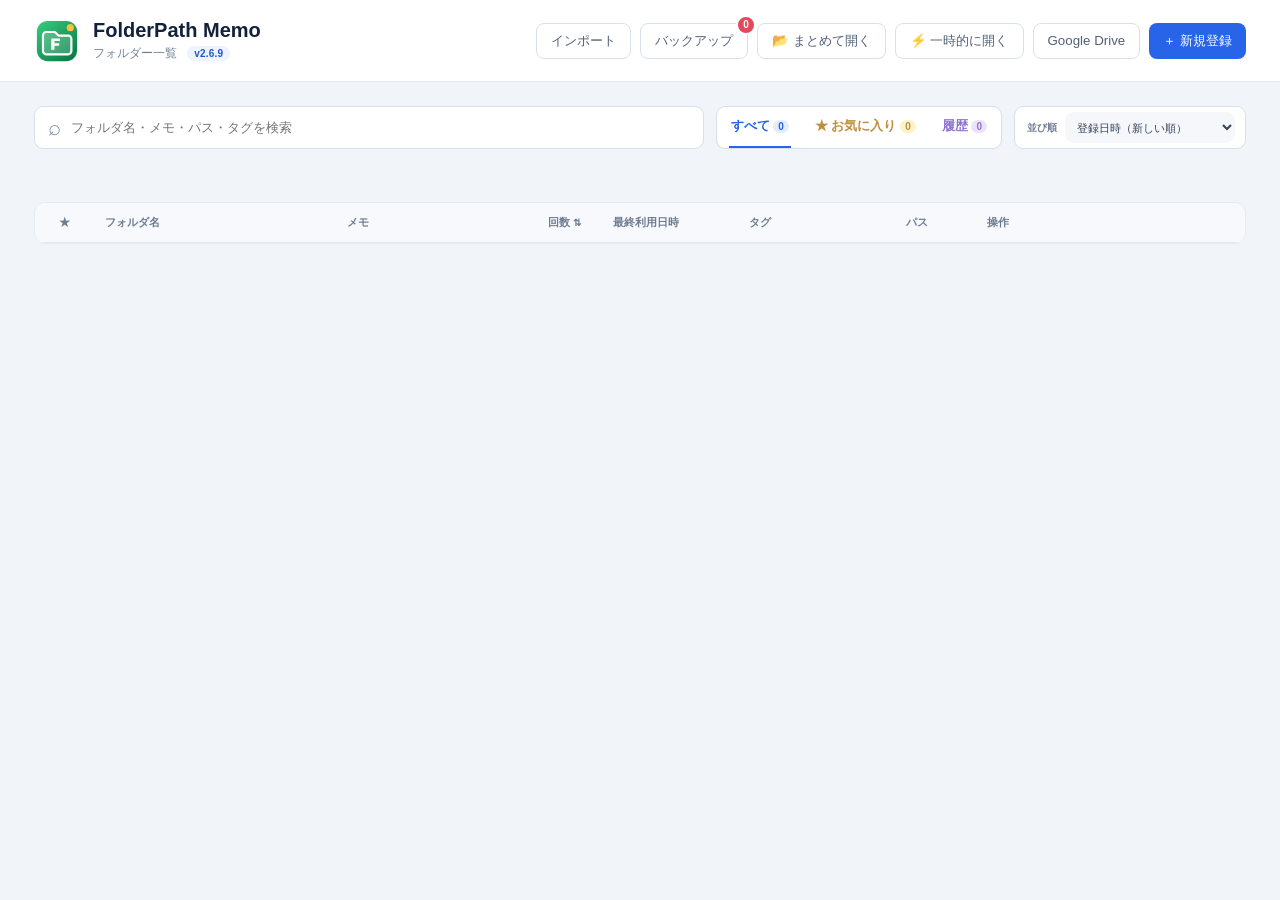
<file: web/index.html>
<!doctype html>
<html lang="ja">
  <head>
    <meta charset="UTF-8" />
    <meta name="viewport" content="width=device-width, initial-scale=1.0" />
    <title>FolderPath Memo</title>
    <link rel="icon" href="icons/icon.svg" type="image/svg+xml" />
    <link rel="stylesheet" href="app.css" />
  </head>
  <body data-view="all">
    <header>
      <div class="brand"><img src="icons/icon.svg" alt="" /><div><h1>FolderPath Memo</h1><p>フォルダー一覧 <span id="appVersion" class="version-badge"></span></p></div></div>
      <div class="header-actions"><button id="importButton" class="ghost-button" type="button">インポート</button><div class="backup-control"><button id="exportButton" class="ghost-button" type="button">バックアップ</button><span id="backupChangeCount" class="change-badge" title="前回バックアップからの変更件数">0</span></div><button id="batchButton" class="ghost-button" type="button" title="登録したフォルダーをエクスプローラーのタブでまとめて開く">📂 まとめて開く</button><button id="tempButton" class="ghost-button" type="button" title="パスを貼り付けて、登録せずにその場で開く">⚡ 一時的に開く</button><button id="driveButton" class="ghost-button" type="button" title="Google Driveと同期">Google Drive</button><button id="addButton" class="primary-button" type="button">＋ 新規登録</button><input id="importInput" type="file" accept="application/json,.json" hidden /></div>
    </header>
    <main>
      <section class="controls">
        <label class="search"><span>⌕</span><input id="searchInput" type="search" placeholder="フォルダ名・メモ・パス・タグを検索" autofocus /></label>
        <div class="view-tabs" role="tablist"><button class="view-tab active" data-view="all" type="button">すべて <span id="allCount">0</span></button><button class="view-tab" data-view="favorite" type="button">★ お気に入り <span id="favoriteCount">0</span></button><button class="view-tab" data-view="history" type="button">履歴 <span id="historyCount">0</span></button></div>
        <label class="sort-control"><span>並び順</span><select id="sortSelect"><option value="registered-desc">登録日時（新しい順）</option><option value="path-asc">パス順</option><option value="name-asc">フォルダ名順</option><option value="count-desc">開いた回数順（多い順）</option><option value="count-asc">開いた回数順（少ない順）</option></select></label>
      </section>
      <div id="tagFilters" class="tag-filters" aria-label="タグフィルター"></div>
      <div class="table-wrap">
        <table>
          <thead><tr><th class="star-col">★</th><th class="name-col">フォルダ名</th><th class="memo-col">メモ</th><th class="count-col sortable" title="クリックで開いた回数順に並べ替え"><button id="countSortButton" type="button" class="sort-header">回数<span id="countSortMark" class="sort-mark">⇅</span></button></th><th class="opened-col">最終利用日時</th><th class="tags-col">タグ</th><th class="path-col">パス</th><th class="action-col">操作</th></tr></thead>
          <tbody id="tableBody"></tbody>
        </table>
        <div id="emptyState" class="empty" hidden>条件に合うフォルダーがありません。</div>
      </div>
    </main>
    <dialog id="pathDialog">
      <form id="pathForm" method="dialog">
        <div class="dialog-header"><div><p>FOLDER DETAILS</p><h2 id="dialogTitle">フォルダーを登録</h2></div><button id="closeDialog" class="close-button" type="button">×</button></div>
        <input id="itemId" type="hidden" />
        <label>フォルダーパス <em>必須</em><input id="pathInput" required maxlength="500" /></label>
        <label>フォルダ名 <small class="auto-label">自動入力</small><input id="nameInput" maxlength="80" placeholder="パスから自動入力されます" /></label>
        <p class="auto-name-hint">フォルダーパスを入力すると、最後のフォルダ名を自動で入れます。必要な場合だけ手入力で変更できます。</p>
        <label>メモ <small>用途などを自由に記入</small><textarea id="memoInput" maxlength="300" rows="3"></textarea></label>
        <label>タグ <small>登録済みタグから選択</small><div id="tagChoices" class="tag-choices" aria-label="登録済みタグ"></div><input id="tagsInput" maxlength="200" placeholder="新規タグを入力（カンマ区切り）" /></label>
        <section class="file-list-editor" aria-label="ファイルリスト">
          <div class="file-list-editor-header"><span>ファイルリスト</span><small>ファイル名とメモを登録</small></div>
          <div class="file-row-header"><span>No</span><span>ファイル名</span><span>ファイルメモ</span><span></span></div>
          <div id="fileRows" class="file-rows"></div>
          <button id="addFileButton" class="add-file-button" type="button">＋ ファイルを追加</button>
        </section>
        <label class="favorite-check"><input id="favoriteInput" type="checkbox" /> ★ お気に入りに追加</label>
        <div class="dialog-actions"><button id="cancelButton" class="ghost-button" type="button">キャンセル</button><button class="primary-button" type="submit">保存する</button></div>
      </form>
    </dialog>
    <dialog id="tagDialog" class="tag-dialog">
      <form id="tagForm" method="dialog">
        <div class="dialog-header"><div><p>TAG SETTINGS</p><h2>タグを編集</h2></div><button id="closeTagDialog" class="close-button" type="button">×</button></div>
        <p class="tag-dialog-hint">漢字のタグには、並び替えに使うよみがなや頭文字を登録できます。タグ名を変更すると、登録済みフォルダーにも反映されます。</p>
        <div class="tag-row-header"><span>タグ名</span><span>よみがな・頭文字</span><span>登録件数</span></div>
        <div id="tagRows" class="tag-rows"></div>
        <div class="dialog-actions"><button id="cancelTagButton" class="ghost-button" type="button">キャンセル</button><button class="primary-button" type="submit">保存する</button></div>
      </form>
    </dialog>
    <dialog id="batchDialog" class="batch-dialog">
      <div class="batch-content">
        <div class="dialog-header"><div><p>OPEN TOGETHER</p><h2>フォルダーをまとめて開く</h2></div><button id="closeBatchDialog" class="close-button" type="button" aria-label="閉じる">×</button></div>
        <p class="tag-dialog-hint">登録したフォルダーを、上から順にエクスプローラーのタブで開きます。登録内容は自動で保存されます。</p>
        <div class="batch-add-row"><input id="batchPathInput" list="batchPathOptions" maxlength="500" autocomplete="off" placeholder="フォルダーパスを入力、または登録済みフォルダーから選択" aria-label="追加するフォルダーパス" /><button id="batchAddButton" class="ghost-button" type="button">追加</button></div>
        <datalist id="batchPathOptions"></datalist>
        <ol id="batchRows" class="batch-rows"></ol>
        <p id="batchEmpty" class="batch-empty" hidden>まだフォルダーがありません。上の欄から追加してください。</p>
        <label class="batch-keep"><input id="batchKeepTabs" type="checkbox" checked /> 既存のエクスプローラーにタブを追加（既存タブは残す）</label>
        <div class="dialog-actions"><button id="batchCloseButton" class="ghost-button" type="button">閉じる</button><button id="batchOpenButton" class="primary-button" type="button">登録フォルダーをタブで開く</button></div>
      </div>
    </dialog>
    <dialog id="tempDialog" class="batch-dialog temp-dialog">
      <div class="batch-content">
        <div class="dialog-header"><div><p>OPEN TEMPORARILY</p><h2>フォルダーを一時的に開く</h2></div><button id="closeTempDialog" class="close-button" type="button" aria-label="閉じる">×</button></div>
        <p class="tag-dialog-hint">パスを貼り付けると、登録せずにその場で開きます（1行に1つ）。パスではない行（「例」などのメモ）は無視します。前後の引用符・括弧などの余計な文字や、末尾のファイル名は自動で取り除きます。</p>
        <textarea id="tempPathInput" class="temp-input" rows="5" spellcheck="false" placeholder="例：&quot;\\server\share\フォルダー\資料.xlsx&quot;" aria-label="開くフォルダーパス"></textarea>
        <p id="tempPreviewLabel" class="temp-preview-label"></p>
        <ol id="tempPreview" class="batch-rows temp-preview"></ol>
        <label class="batch-keep"><input id="tempKeepTabs" type="checkbox" checked /> 既存のエクスプローラーにタブを追加（複数のときは、オフで新しいウィンドウに開く）</label>
        <div class="dialog-actions"><button id="tempClearButton" class="ghost-button" type="button">クリア</button><button id="tempCloseButton" class="ghost-button" type="button">閉じる</button><button id="tempOpenButton" class="primary-button" type="button" title="Ctrl+Enterでも開けます">開く</button></div>
      </div>
    </dialog>
    <dialog id="driveDialog" class="drive-dialog">
      <div class="drive-content">
        <div class="dialog-header"><div><p class="eyebrow">GOOGLE DRIVE</p><h2>Google Driveと同期</h2></div><button id="closeDriveDialog" class="close-button" type="button" aria-label="閉じる">×</button></div>
        <p class="drive-status-row">状態: <span id="driveStatus" class="drive-status"></span></p>
        <section class="drive-section">
          <h3>同期</h3>
          <p class="drive-hint">指定したGoogle Driveフォルダーの「<span id="driveFileName"></span>」1ファイルに、最新版を上書き保存します。<a id="driveFolderLink" target="_blank" rel="noopener">保存先フォルダーを開く</a></p>
          <p id="driveRemoteInfo" class="drive-remote-info"></p>
          <div class="drive-actions"><button id="driveSaveButton" class="primary-button" type="button">Driveに保存（上書き）</button><button id="driveLoadButton" class="ghost-button" type="button">Driveから読み込む</button></div>
          <label class="drive-auto"><input id="driveAutoSync" type="checkbox" /> 自動で同期する（変更するとDriveへ保存し、画面を開いたときにDriveの新しい版を読み込みます）</label>
        </section>
        <details class="drive-section drive-settings">
          <summary>接続設定（初回のみ）</summary>
          <ol class="drive-hint"><li>Google Cloud ConsoleでGoogle Drive APIを有効にし、OAuthクライアントID（種類: ウェブ アプリケーション）を作成</li><li>「承認済みのJavaScript生成元」に下のURLを登録</li><li>発行されたクライアントIDを貼り付けて保存し、「Googleに接続」を押す</li><li>保存先を変える場合は、フォルダーのURLまたはIDを入力して保存（空欄で既定のフォルダーに戻ります）</li></ol>
          <label class="drive-label">承認済みのJavaScript生成元</label>
          <div class="drive-redirect-row"><code id="driveOrigin"></code><button id="copyDriveOrigin" class="ghost-button" type="button">コピー</button></div>
          <label class="drive-label" for="driveFolderInput">保存先フォルダー（URLまたはID）</label>
          <div class="drive-client-row"><input id="driveFolderInput" autocomplete="off" spellcheck="false" placeholder="保存先フォルダーのURLまたはID" aria-label="保存先フォルダー" /><button id="saveDriveFolder" class="ghost-button" type="button">保存</button></div>
          <label class="drive-label" for="driveClientIdInput">OAuthクライアントID</label>
          <div class="drive-client-row"><input id="driveClientIdInput" autocomplete="off" spellcheck="false" placeholder="xxxxxxxx.apps.googleusercontent.com" /><button id="saveDriveClientId" class="ghost-button" type="button">保存</button></div>
          <div class="drive-actions"><button id="connectDrive" class="ghost-button" type="button">Googleに接続</button><button id="disconnectDrive" class="ghost-button" type="button">接続を解除</button></div>
        </details>
      </div>
    </dialog>
    <div id="toast" class="toast" role="status"></div>
    <script src="https://accounts.google.com/gsi/client" async></script>
    <script src="store.js"></script>
    <script src="extension.js"></script>
    <script src="drive.js"></script>
    <script src="drive-ui.js"></script>
    <script src="app.js"></script>
  </body>
</html>
</file>
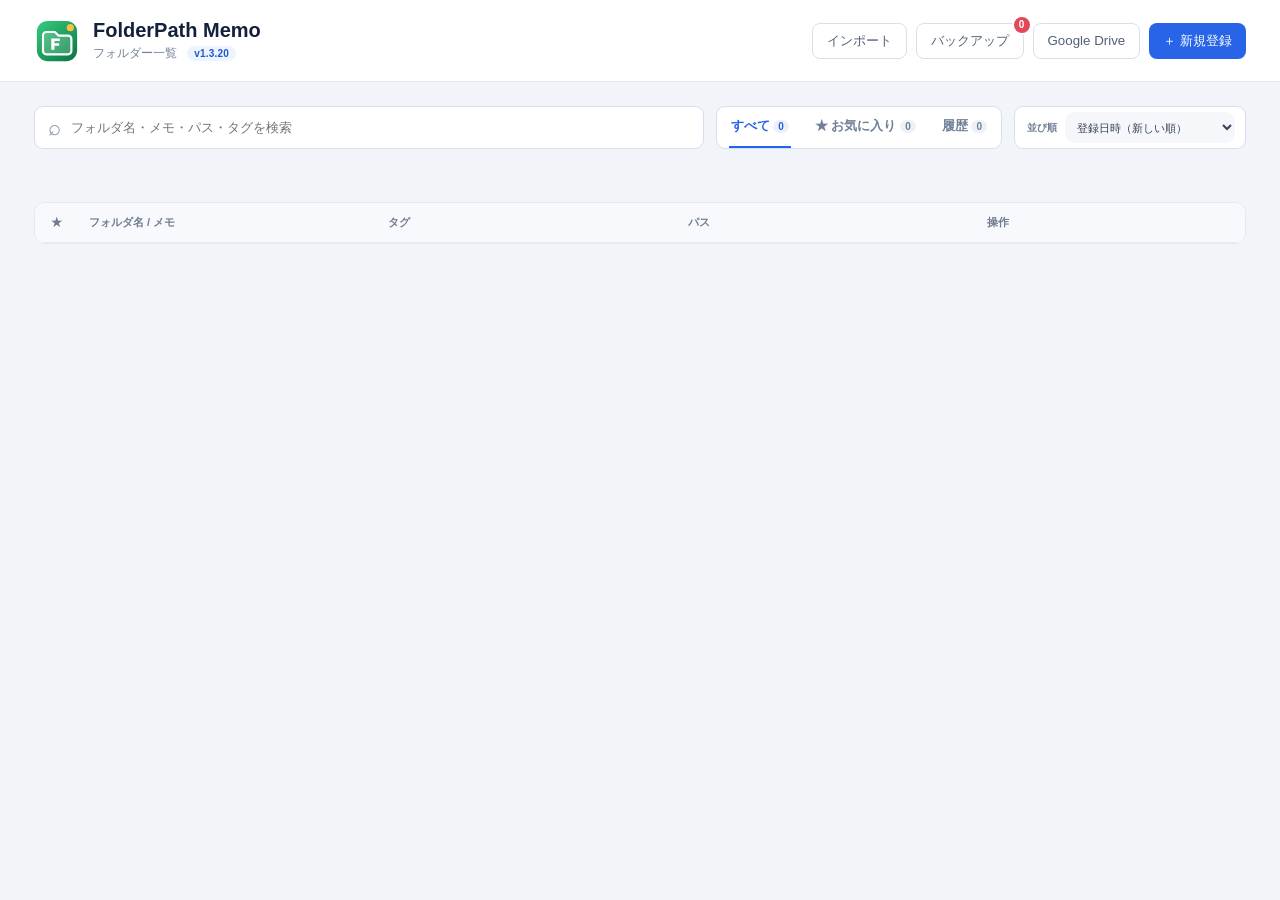
<file: library.html>
<!doctype html>
<html lang="ja">
  <head>
    <meta charset="UTF-8" />
    <meta name="viewport" content="width=device-width, initial-scale=1.0" />
    <title>FolderPath Memo — 一覧</title>
    <link rel="stylesheet" href="library.css" />
  </head>
  <body>
    <header>
      <div class="brand"><img src="icons/icon.svg" alt="" /><div><h1>FolderPath Memo</h1><p>フォルダー一覧 <span id="appVersion" class="version-badge">v1.3.20</span></p></div></div>
      <div class="header-actions"><button id="importButton" class="ghost-button" type="button">インポート</button><div class="backup-control"><button id="exportButton" class="ghost-button" type="button">バックアップ</button><span id="backupChangeCount" class="change-badge" title="前回バックアップからの変更件数">0</span></div><button id="driveButton" class="ghost-button" type="button" title="Google Driveと同期">Google Drive</button><button id="addButton" class="primary-button" type="button">＋ 新規登録</button><input id="importInput" type="file" accept="application/json,.json" hidden /></div>
    </header>
    <main>
      <section class="controls">
        <label class="search"><span>⌕</span><input id="searchInput" type="search" placeholder="フォルダ名・メモ・パス・タグを検索" autofocus /></label>
        <div class="view-tabs" role="tablist"><button class="view-tab active" data-view="all" type="button">すべて <span id="allCount">0</span></button><button class="view-tab" data-view="favorite" type="button">★ お気に入り <span id="favoriteCount">0</span></button><button class="view-tab" data-view="history" type="button">履歴 <span id="historyCount">0</span></button></div>
        <label class="sort-control"><span>並び順</span><select id="sortSelect"><option value="registered-desc">登録日時（新しい順）</option><option value="path-asc">パス順</option><option value="name-asc">フォルダ名順</option></select></label>
      </section>
      <div id="tagFilters" class="tag-filters" aria-label="タグフィルター"></div>
      <div class="table-wrap">
        <table>
          <thead><tr><th class="star-col">★</th><th>フォルダ名 / メモ</th><th>タグ</th><th>パス</th><th class="action-col">操作</th></tr></thead>
          <tbody id="tableBody"></tbody>
        </table>
        <div id="emptyState" class="empty" hidden>条件に合うフォルダーがありません。</div>
      </div>
    </main>
    <dialog id="pathDialog">
      <form id="pathForm" method="dialog">
        <div class="dialog-header"><div><p>FOLDER DETAILS</p><h2 id="dialogTitle">フォルダーを登録</h2></div><button id="closeDialog" class="close-button" type="button">×</button></div>
        <input id="itemId" type="hidden" />
        <label>フォルダーパス <em>必須</em><input id="pathInput" required maxlength="500" /></label>
        <label>フォルダ名 <small class="auto-label">自動入力</small><input id="nameInput" maxlength="80" placeholder="パスから自動入力されます" /></label>
        <p class="auto-name-hint">フォルダーパスを入力すると、最後のフォルダ名を自動で入れます。必要な場合だけ手入力で変更できます。</p>
        <label>メモ <small>用途などを自由に記入</small><textarea id="memoInput" maxlength="300" rows="3"></textarea></label>
        <label>タグ <small>登録済みタグから選択</small><div id="tagChoices" class="tag-choices" aria-label="登録済みタグ"></div><input id="tagsInput" maxlength="200" placeholder="新規タグを入力（カンマ区切り）" /></label>
        <section class="file-list-editor" aria-label="ファイルリスト">
          <div class="file-list-editor-header"><span>ファイルリスト</span><small>ファイル名とメモを登録</small></div>
          <div class="file-row-header"><span>No</span><span>ファイル名</span><span>ファイルメモ</span><span></span></div>
          <div id="fileRows" class="file-rows"></div>
          <button id="addFileButton" class="add-file-button" type="button">＋ ファイルを追加</button>
        </section>
        <label class="favorite-check"><input id="favoriteInput" type="checkbox" /> ★ お気に入りに追加</label>
        <div class="dialog-actions"><button id="cancelButton" class="ghost-button" type="button">キャンセル</button><button class="primary-button" type="submit">保存する</button></div>
      </form>
    </dialog>
    <dialog id="tagDialog" class="tag-dialog">
      <form id="tagForm" method="dialog">
        <div class="dialog-header"><div><p>TAG SETTINGS</p><h2>タグを編集</h2></div><button id="closeTagDialog" class="close-button" type="button">×</button></div>
        <p class="tag-dialog-hint">漢字のタグには、並び替えに使うよみがなや頭文字を登録できます。タグ名を変更すると、登録済みフォルダーにも反映されます。</p>
        <div class="tag-row-header"><span>タグ名</span><span>よみがな・頭文字</span><span>登録件数</span></div>
        <div id="tagRows" class="tag-rows"></div>
        <div class="dialog-actions"><button id="cancelTagButton" class="ghost-button" type="button">キャンセル</button><button class="primary-button" type="submit">保存する</button></div>
      </form>
    </dialog>
    <dialog id="driveDialog" class="drive-dialog">
      <div class="drive-content">
        <div class="dialog-header"><div><p class="eyebrow">GOOGLE DRIVE</p><h2>Google Driveと同期</h2></div><button id="closeDriveDialog" class="close-button" type="button" aria-label="閉じる">×</button></div>
        <p class="drive-status-row">状態: <span id="driveStatus" class="drive-status"></span></p>
        <section class="drive-section">
          <h3>同期</h3>
          <p class="drive-hint">指定したGoogle Driveフォルダーの「<span id="driveFileName"></span>」1ファイルに、最新版を上書き保存します。<a id="driveFolderLink" target="_blank" rel="noopener">保存先フォルダーを開く</a></p>
          <p id="driveRemoteInfo" class="drive-remote-info"></p>
          <div class="drive-actions"><button id="driveSaveButton" class="primary-button" type="button">Driveに保存（上書き）</button><button id="driveLoadButton" class="ghost-button" type="button">Driveから読み込む</button></div>
          <label class="drive-auto"><input id="driveAutoSync" type="checkbox" /> 自動で同期する（変更するとDriveへ保存し、画面を開いたときにDriveの新しい版を読み込みます）</label>
        </section>
        <details class="drive-section drive-settings">
          <summary>接続設定（初回のみ）</summary>
          <ol class="drive-hint"><li>Google Cloud ConsoleでGoogle Drive APIを有効にし、OAuthクライアントID（種類: ウェブ アプリケーション）を作成</li><li>「承認済みのリダイレクトURI」に下のURIを登録</li><li>発行されたクライアントIDを貼り付けて保存し、「Googleに接続」を押す</li><li>保存先を変える場合は、フォルダーのURLまたはIDを入力して保存（空欄で既定のフォルダーに戻ります）</li></ol>
          <label class="drive-label">リダイレクトURI</label>
          <div class="drive-redirect-row"><code id="driveRedirectUrl"></code><button id="copyDriveRedirectUrl" class="ghost-button" type="button">コピー</button></div>
          <label class="drive-label" for="driveFolderInput">保存先フォルダー（URLまたはID）</label>
          <div class="drive-client-row"><input id="driveFolderInput" autocomplete="off" spellcheck="false" placeholder="保存先フォルダーのURLまたはID" aria-label="保存先フォルダー" /><button id="saveDriveFolder" class="ghost-button" type="button">保存</button></div>
          <label class="drive-label" for="driveClientIdInput">OAuthクライアントID</label>
          <div class="drive-client-row"><input id="driveClientIdInput" autocomplete="off" spellcheck="false" placeholder="xxxxxxxx.apps.googleusercontent.com" /><button id="saveDriveClientId" class="ghost-button" type="button">保存</button></div>
          <div class="drive-actions"><button id="connectDrive" class="ghost-button" type="button">Googleに接続</button><button id="disconnectDrive" class="ghost-button" type="button">接続を解除</button></div>
        </details>
      </div>
    </dialog>
    <div id="toast" class="toast" role="status"></div>
    <script src="drive-ui.js"></script>
    <script src="library.js"></script>
  </body>
</html>
</file>
<file: web/app.css>
:root{--ink:#14213d;--muted:#718096;--line:#e5eaf2;--blue:#2764e7;--soft:#f6f8fc;font-family:Inter,"Segoe UI","Yu Gothic UI",sans-serif;color:#14213d}*{box-sizing:border-box}body{margin:0;background:#f1f4f9}body[data-drive-state="disconnected"]{background:#ffe8cc}header{height:82px;padding:0 34px;display:flex;align-items:center;justify-content:space-between;background:#fff;border-bottom:1px solid var(--line)}.brand{display:flex;align-items:center;gap:13px}.brand img{width:46px;height:46px}.brand h1{margin:0;font-size:20px}.brand p{margin:3px 0 0;color:var(--muted);font-size:12px}.summary{display:flex;align-items:baseline;gap:6px;color:var(--muted);font-size:12px}.summary strong{color:var(--blue);font-size:22px}main{padding:24px 34px}.controls{display:flex;gap:12px;margin-bottom:16px}.search{height:43px;max-width:720px;flex:1;display:flex;align-items:center;padding:0 13px;background:#fff;border:1px solid #d8deea;border-radius:9px}.search span{font-size:22px;color:#8090a8}.search input{width:100%;border:0;outline:0;padding:0 10px;font:inherit;font-size:13px}select{min-width:150px;padding:0 12px;border:1px solid #d8deea;border-radius:9px;background:#fff;color:var(--ink)}.table-wrap{background:#fff;border:1px solid var(--line);border-radius:11px;overflow:hidden}table{width:100%;border-collapse:collapse;table-layout:fixed}th{height:39px;padding:0 12px;background:#f7f9fc;color:#6e7b90;font-size:11px;text-align:left;border-bottom:1px solid var(--line)}td{height:53px;padding:7px 12px;border-bottom:1px solid #edf0f5;font-size:12px;vertical-align:middle}tbody tr{cursor:pointer}tbody tr:hover{background:#f6f9ff}.star-col{width:58px;text-align:center}.action-col{width:150px}.star{color:#f6b73c;font-size:17px;text-align:center}.folder-name{font-weight:700;overflow:hidden;text-overflow:ellipsis;white-space:nowrap}.memo{margin-top:3px;color:#2764e7;font-weight:600;overflow:hidden;text-overflow:ellipsis;white-space:nowrap}.tags{width:13%}.tag{display:inline-block;margin:2px 3px 2px 0;padding:3px 6px;border-radius:5px;background:#eef3fc;color:#54709e;font-size:9px}.path{color:#6f7d91;font:11px Consolas,monospace;overflow:hidden;text-overflow:ellipsis;white-space:nowrap}.actions{white-space:nowrap}.actions button{height:29px;margin-right:5px;padding:0 10px;border:1px solid #d8e0ed;border-radius:7px;background:#fff;color:#526178;cursor:pointer}.actions button.open{background:#edf4ff;color:#1756cb}.empty{padding:70px;text-align:center;color:var(--muted)}.toast{position:fixed;left:50%;bottom:24px;transform:translateX(-50%);padding:10px 16px;border-radius:8px;background:#17233a;color:#fff;font-size:12px;opacity:0;transition:.2s}.toast.show{opacity:1}@media(max-width:850px){.tags,.tags-col{display:none}}@media(max-width:1100px){.opened-at,.opened-col{display:none}}@media(max-width:900px){.memo-cell,.memo-col{display:none}}
.header-actions{display:flex;align-items:center;gap:9px}.primary-button,.ghost-button{height:36px;padding:0 14px;border-radius:8px;font:700 12px inherit;cursor:pointer}.primary-button{border:0;background:var(--blue);color:#fff}.ghost-button{border:1px solid #d8e0ed;background:#fff;color:#526178}.view-tabs{height:43px;display:flex;align-items:end;gap:22px;padding:0 12px;background:#fff;border:1px solid #d8deea;border-radius:9px}.view-tab{height:42px;padding:0 2px;border:0;border-bottom:2px solid transparent;background:none;color:#718096;font-weight:700;cursor:pointer}.view-tab.active{color:var(--blue);border-color:var(--blue)}.view-tab span{padding:1px 5px;border-radius:9px;background:#edf1f7;font-size:10px}.tag-filters{display:flex;gap:7px;min-height:31px;margin:-6px 0 12px;overflow:auto}.tag-chip{padding:5px 10px;border:1px solid #dce3ed;border-radius:99px;background:#fff;color:#617087;font-size:10px;cursor:pointer}.tag-chip.active{border-color:#8cacf2;background:#eef4ff;color:#1f58ce}.action-col{width:270px}.star{cursor:pointer}.actions button.delete{color:#d8394c}.table-wrap tr:focus-visible{outline:2px solid var(--blue);outline-offset:-2px}dialog{width:520px;border:0;border-radius:14px;padding:0;box-shadow:0 24px 65px #10182845}dialog::backdrop{background:#10182880}dialog form{padding:25px}.dialog-header{display:flex;justify-content:space-between;margin-bottom:18px}.dialog-header p{margin:0;color:var(--blue);font-size:9px;font-weight:800;letter-spacing:1.2px}.dialog-header h2{margin:3px 0;font-size:20px}.close-button{border:0;background:none;color:#7e899a;font-size:22px;cursor:pointer}form>label{display:block;margin-top:14px;color:#354158;font-size:12px;font-weight:700}form label small{float:right;color:#8994a5;font-weight:400}form label em{color:#d8394c;font-size:9px;font-style:normal}form label input:not([type=checkbox]),form textarea{display:block;width:100%;margin-top:7px;padding:10px 12px;border:1px solid #dce1e9;border-radius:8px;font:inherit;outline:none}form textarea{resize:vertical}.favorite-check{padding:10px;background:#faf6e8;border-radius:8px}.dialog-actions{display:flex;justify-content:flex-end;gap:9px;margin-top:22px}@media(max-width:1050px){.action-col{width:205px}.actions button{padding:0 7px}.actions button.edit{display:none}}
.backup-control{position:relative;display:inline-flex}.change-badge{position:absolute;top:-8px;right:-8px;min-width:20px;height:20px;padding:0 5px;display:grid;place-items:center;border:2px solid #fff;border-radius:11px;background:#e3485b;color:#fff;font-size:10px;font-weight:800}.change-badge.clean{background:#7f8b9e}

.auto-label{float:none;display:inline-block;margin-left:7px;padding:2px 7px;border-radius:999px;background:#eaf2ff!important;color:#1f58ce!important;font-weight:800!important}.auto-name-hint{margin:7px 0 0;padding:8px 10px;border:1px solid #cfe0ff;border-radius:8px;background:#f5f8ff;color:#2359c8;font-size:11px;font-weight:700;line-height:1.45}

.version-badge{display:inline-flex;align-items:center;margin-left:7px;padding:2px 7px;border-radius:999px;background:#eef4ff;color:#1f58ce;font-size:10px;font-weight:800;letter-spacing:.2px}
.sort-control{height:43px;display:flex;align-items:center;gap:8px;padding:0 10px 0 12px;border:1px solid #d8deea;border-radius:9px;background:#fff;color:#718096;font-size:10px;font-weight:700;white-space:nowrap}.sort-control select{height:31px;min-width:170px;padding:0 8px;border:0;background:#f5f7fb;color:#354158;font-size:11px;cursor:pointer}.tag{border:0;font-family:inherit;cursor:pointer}.tag:hover,.tag.active{background:#dce9ff;color:#1f58ce}
.file-list-editor{margin-top:14px;padding:12px;border:1px solid #dce6f5;border-radius:10px;background:#f8fbff}.file-list-editor-header{display:flex;justify-content:space-between;align-items:center;margin-bottom:8px;color:#354158;font-size:12px;font-weight:800}.file-list-editor-header small{color:#8994a5;font-weight:400}.file-row-header{display:grid;grid-template-columns:64px 1fr 1.25fr auto;gap:7px;margin-bottom:5px;color:#718096;font-size:10px;font-weight:800}.file-rows{display:grid;gap:8px}.file-row{display:grid;grid-template-columns:64px 1fr 1.25fr auto;gap:7px}.file-row input,.file-row select{height:36px;padding:0 10px;border:1px solid #dce1e9;border-radius:8px;outline:none}.file-row input:focus,.file-row select:focus{border-color:#6e98ef;box-shadow:0 0 0 3px #2764e712}.remove-file-button,.add-file-button{border:1px solid #d8e0ed;border-radius:8px;background:#fff;color:#526178;font-weight:700;cursor:pointer}.file-row.dragging{opacity:.55}.file-order-select{height:36px;padding:0 8px;border:1px solid #dce1e9;border-radius:8px;background:#fff;outline:none}.remove-file-button{width:36px}.add-file-button{height:34px;margin-top:9px;padding:0 12px}.file-list-row{display:none}.show-files + .file-list-row{display:table-row}.file-list-row td{height:auto;padding:10px 54px 12px;background:#f8fbff}.folder-file-list{display:grid;gap:7px}.file-list-item{display:grid;grid-template-columns:38px minmax(180px,1fr) 1.5fr;gap:12px;width:100%;border:1px solid #e1e7f0;border-radius:8px;background:#fff;padding:9px 11px;text-align:left;cursor:pointer}.file-list-item:hover{border-color:#9db8f1;background:#f4f8ff}.file-list-no{display:grid;place-items:center;border-radius:999px;background:#eef4ff;color:#1f58ce;font-size:11px;font-weight:800}.file-list-name{color:#14213d;font-size:12px;font-weight:800;overflow:hidden;text-overflow:ellipsis;white-space:nowrap}.file-list-memo{color:#65758d;font-size:11px;overflow:hidden;text-overflow:ellipsis;white-space:nowrap}.file-list-empty{margin:0;color:#718096;font-size:11px}
.tag-edit-button{height:29px;padding:0 11px;border:1px solid #8795aa;border-radius:7px;background:#f7f9fc;color:#354158;font-size:10px;font-weight:800;white-space:nowrap;cursor:pointer;box-shadow:0 1px 2px #14213d12}.tag-edit-button:hover{border-color:#526178;background:#eef2f7;color:#14213d}.tag-dialog{width:560px}.tag-dialog-hint{margin:-7px 0 16px;padding:10px 12px;border-radius:8px;background:#f4f7fc;color:#607089;font-size:11px;line-height:1.6}.tag-row-header,.tag-edit-row{display:grid;grid-template-columns:1fr 1.2fr;gap:10px}.tag-row-header{padding:0 3px 6px;color:#718096;font-size:10px;font-weight:800}.tag-rows{display:grid;gap:8px;max-height:360px;overflow:auto}.tag-edit-row input{height:38px;padding:0 10px;border:1px solid #dce1e9;border-radius:8px;outline:none}.tag-edit-row input:focus{border-color:#6e98ef;box-shadow:0 0 0 3px #2764e712}
.tag-chip.has-reading,.tag.has-reading{border:1px solid #55a98e;background:#fff;color:#176b55}.tag-chip.has-reading:hover,.tag-chip.has-reading.active,.tag.has-reading:hover,.tag.has-reading.active{border-color:#318970;background:#fff;color:#0d5d48}.tag-row-header,.tag-edit-row{grid-template-columns:minmax(150px,1fr) minmax(190px,1.2fr) 64px}.tag-use-count{display:flex;align-items:center;justify-content:center;border-radius:8px;background:#f1f4f8;color:#526178;font-size:11px;font-weight:800}
.tag-choices{display:flex;flex-wrap:wrap;gap:6px;margin-top:7px;padding:9px;border:1px solid #dce1e9;border-radius:8px;background:#f8fafc}.tag-choices:empty{display:none}.tag-choice{padding:5px 9px;border:1px solid #d8e0ed;border-radius:7px;background:#fff;color:#526178;font-size:10px;cursor:pointer}.tag-choice.has-reading{border-color:#55a98e;color:#176b55}.tag-choice.selected{border-color:#2764e7;background:#eaf1ff;color:#1f58ce;font-weight:800}.tag-choice.selected::before{content:"✓ ";}.tag-choices+input{margin-top:7px!important}
.folder-title-line{display:flex;align-items:center;gap:8px;min-width:0}.folder-title-line .folder-name{flex:1;min-width:0}.file-count-badge{flex:none;padding:2px 7px;border:1px solid #d7e3f8;border-radius:999px;background:#f3f7ff;color:#3567bf;font-size:9px;font-weight:800;white-space:nowrap}
.file-list-name{display:flex;align-items:center;gap:7px}.file-type-icon{flex:none;min-width:20px;height:20px;padding:0 4px;display:inline-grid;place-items:center;border-radius:5px;background:#eef1f5;color:#59677d;font:800 8px/1 Arial,sans-serif}.file-type-icon.sheet{background:#e4f4eb;color:#197345}.file-type-icon.slides{background:#fff0e3;color:#b75118}.file-type-icon.pdf{background:#fee9eb;color:#c62838}.file-type-icon.document{background:#e7efff;color:#2462c7}.file-type-icon.image{background:#f1e9ff;color:#7445b8}.file-type-icon.archive{background:#f1ede5;color:#755d32}.file-type-icon.text{background:#edf0f4;color:#526178}
.tag-chip:not(.has-reading),.tag:not(.has-reading){border:1px solid #8d99aa;color:#445166}.tag-chip.active,.tag.active,.tag-chip.has-reading.active,.tag.has-reading.active{border-color:#2764e7;background:#eaf1ff;color:#1f58ce;font-weight:800}
#pathDialog{width:720px;max-width:calc(100vw - 32px)}#pathDialog form{overflow-x:hidden}.file-row-header,.file-row{grid-template-columns:52px minmax(0,1fr) minmax(0,1.15fr) 36px;align-items:center}.file-row input,.file-row select{width:100%;min-width:0}.file-order-select{width:100%;min-width:0}.remove-file-button{justify-self:end}
.file-count-badge{border-color:#e5bd78;background:#fff7e6;color:#8a5700}.file-list-row td{background:#fffaf0}.file-list-item{border-color:#ead9b8}.file-list-item:hover{border-color:#d5aa62;background:#fff8e8}.file-list-no{background:#ffedc7;color:#8a5700}
.file-list-editor{border-color:#ead9b8;background:#fffaf0}.add-file-button{border-color:#d9bc88;color:#79551c}
.drive-dialog{width:560px}.drive-content{padding:24px}.dialog-header .eyebrow{margin:0}.drive-status-row{margin:0 0 14px;color:#607089;font-size:12px}.drive-status{font-weight:700;color:#8a5700}.drive-status.connected{color:#1f8a4c}.drive-section{border:1px solid #e6eaf0;border-radius:10px;padding:14px;margin-top:12px}.drive-section h3{margin:0 0 6px;font-size:13px}.drive-settings summary{cursor:pointer;font-size:13px;font-weight:700}.drive-hint{color:#607089;font-size:11px;line-height:1.7;margin:6px 0 10px}ol.drive-hint{padding-left:18px}.drive-actions{display:flex;gap:8px;flex-wrap:wrap}.drive-restore-row,.drive-redirect-row,.drive-client-row{display:flex;gap:8px;align-items:center;margin-top:10px}.drive-restore-row select{flex:1;min-width:0}.drive-redirect-row code{flex:1;min-width:0;overflow-wrap:anywhere;background:#eef2f7;border-radius:4px;padding:6px 8px;font-size:11px}.drive-client-row input{flex:1;min-width:0;margin-top:0!important}.drive-content button:disabled{opacity:.55;cursor:wait}
.drive-label{display:block;margin-top:12px;color:#607089;font-size:11px;font-weight:700}.drive-label+div{margin-top:5px}.drive-client-row input{height:36px;padding:0 10px;border:1px solid #dce1e9;border-radius:8px;outline:none;font:inherit;font-size:12px}.drive-restore-row select{height:36px;padding:0 8px;border:1px solid #dce1e9;border-radius:8px;background:#fff}
.drive-client-row+.drive-actions{margin-top:12px}
.drive-remote-info{margin:0 0 10px;color:#354158;font-size:12px;font-weight:700}.drive-remote-info:empty{display:none}.drive-auto{display:flex;align-items:flex-start;gap:7px;margin-top:12px;color:#59677d;font-size:11px;line-height:1.6;cursor:pointer}.drive-auto input{width:auto;height:auto;margin:3px 0 0!important;padding:0;flex:none}
#driveButton{display:inline-flex;align-items:center;gap:6px;white-space:nowrap}.drive-dot{width:8px;height:8px;border-radius:50%;background:#a0aabb;flex:none}#driveButton[data-sync-state="synced"] .drive-dot{background:#1f9d55}#driveButton[data-sync-state="syncing"] .drive-dot{background:#2764e7;animation:drive-pulse 1s ease-in-out infinite}#driveButton[data-sync-state="pending"] .drive-dot,#driveButton[data-sync-state="conflict"] .drive-dot{background:#e59a1a}#driveButton[data-sync-state="disconnected"] .drive-dot,#driveButton[data-sync-state="error"] .drive-dot{background:#d8394c}#driveButton[data-sync-state="disconnected"]{border-color:#e8590c;background:#fd7e14;color:#fff;font-weight:700;animation:drive-attention 2.4s ease-in-out infinite}#driveButton[data-sync-state="disconnected"]:hover{background:#e8590c}#driveButton[data-sync-state="disconnected"] .drive-dot{background:#fff}#driveButton[data-sync-state="error"]{border-color:#f0b4bc;background:#fff5f6;color:#b4233a}@keyframes drive-attention{50%{box-shadow:0 0 0 4px rgba(253,126,20,.28)}}@media (prefers-reduced-motion:reduce){#driveButton[data-sync-state="disconnected"]{animation:none}}#driveButton[data-sync-state="conflict"]{border-color:#f1d19a;background:#fffaf0;color:#8a5700}@keyframes drive-pulse{50%{opacity:.3}}
.batch-dialog{width:640px}.batch-content{padding:25px}.batch-add-row{display:flex;gap:8px;margin-bottom:12px}.batch-add-row input{flex:1;height:36px;padding:0 11px;border:1px solid #d8deea;border-radius:8px;font:12px Consolas,"Yu Gothic UI",monospace}.batch-rows{margin:0;padding:0;list-style:none;max-height:320px;overflow:auto;border:1px solid var(--line);border-radius:9px;counter-reset:batch}.batch-rows:empty{display:none}.batch-row{display:flex;align-items:center;gap:6px;padding:6px 8px;border-bottom:1px solid #edf0f5;counter-increment:batch}.batch-row:last-child{border-bottom:0}.batch-row::before{content:counter(batch);width:20px;color:var(--muted);font-size:11px;text-align:right}.batch-path-input{flex:1;min-width:0;height:30px;padding:0 9px;border:1px solid transparent;border-radius:6px;background:transparent;font:12px Consolas,"Yu Gothic UI",monospace;color:var(--ink)}.batch-path-input:hover,.batch-path-input:focus{border-color:#d8deea;background:#fff;outline:0}.batch-row button{width:30px;height:28px;border:1px solid #d8e0ed;border-radius:6px;background:#fff;color:#526178;cursor:pointer}.batch-row button:disabled{opacity:.35;cursor:default}.batch-row button.batch-remove{color:#c53030}.batch-empty{margin:0;padding:28px;border:1px dashed #d8deea;border-radius:9px;color:var(--muted);font-size:12px;text-align:center}.batch-keep{display:flex;align-items:center;gap:7px;margin-top:14px;font-size:12px;color:#354158}.batch-dialog .dialog-actions .primary-button:disabled{opacity:.6;cursor:wait}
.batch-row button.batch-open{width:auto;padding:0 9px;margin-right:4px;border-color:#c9daf8;background:#edf4ff;color:#1756cb;font-size:11px;font-weight:700}.batch-row button.batch-open:hover{background:#dde9ff}
.info .folder-name{font-size:14px}.info .memo{margin-top:4px;font-size:13px}
.temp-input{width:100%;box-sizing:border-box;padding:9px 11px;border:1px solid #d8deea;border-radius:8px;font:12px Consolas,"Yu Gothic UI",monospace;resize:vertical}.temp-input:focus{outline:2px solid #c9daf8;border-color:#7aa5ef}.temp-preview-label{margin:12px 0 6px;color:var(--muted);font-size:11px;font-weight:700}.temp-preview-label:empty{display:none}.temp-row{padding:7px 10px;border-bottom:1px solid #edf0f5;counter-increment:batch;font:12px Consolas,"Yu Gothic UI",monospace;color:var(--ink);display:flex;flex-direction:column;gap:5px;position:relative;padding-left:32px}.temp-row:last-child{border-bottom:0}.temp-row::before{content:counter(batch) ".";position:absolute;left:10px;top:7px;color:var(--muted)}.temp-folder-row{display:flex;align-items:flex-start;gap:8px}.temp-folder{flex:1;min-width:0;word-break:break-all;line-height:1.5}.temp-folder-open{flex:none;height:26px;padding:0 10px;border:1px solid #c9daf8;border-radius:6px;background:#edf4ff;color:#1756cb;font-size:11px;font-weight:700;cursor:pointer}.temp-folder-open:hover{background:#dde9ff}.temp-folder-copy{flex:none;height:26px;padding:0 9px;border:1px solid #d8e0ed;border-radius:6px;background:#fff;color:#354158;font-size:11px;font-weight:700;cursor:pointer;white-space:nowrap}.temp-folder-copy:hover{background:#f1f4f8}.temp-folder-open:disabled{opacity:.5;cursor:wait}.temp-file{display:flex;align-items:center;gap:8px;padding:5px 8px;border:1px solid #f3d9a4;border-radius:6px;background:#fff8e8;font-family:"Yu Gothic UI",sans-serif}.temp-file-name{flex:1;min-width:0;word-break:break-all;color:#6b4a00;font-size:12px}.temp-file-copy{flex:none;height:26px;padding:0 9px;border:1px solid #e8c47a;border-radius:6px;background:#fff;color:#7a5200;font-size:11px;font-weight:700;cursor:pointer}.temp-file-copy:hover{background:#fff1d1}.temp-preview{max-height:260px}.temp-dialog .dialog-actions #tempClearButton{margin-right:auto}
.open-count-badge{display:inline-block;min-width:44px;flex:none;padding:3px 9px;border:1px solid #9fd6b8;border-radius:999px;background:#eefaf3;color:#17663d;font-size:13px;font-weight:800;line-height:1.3;text-align:center;white-space:nowrap}.unregistered-badge{flex:none;padding:2px 7px;border:1px dashed #b7c2d4;border-radius:999px;background:#f6f8fb;color:#5f6d84;font-size:9px;font-weight:800;white-space:nowrap}.unregistered-row td{background:#fbfcfe}.unregistered-row .folder-name{color:#45536a}.open-history-meta{color:#c0562b;font-weight:600;font-size:12px;letter-spacing:.02em}.actions button.register{color:#1f7a4a}
.name-col{width:20%}.memo-col{width:16%}.tags-col{width:13%}.count-col{width:72px;text-align:center}.opened-col{width:136px}.memo-cell .memo{margin-top:0}td.open-count{text-align:center}.opened-at{color:#4f5d74;font:12px Consolas,"Yu Gothic UI",monospace;white-space:nowrap}.opened-at.none{color:#c0c7d2}
.sort-header{display:inline-flex;align-items:center;gap:3px;padding:3px 6px;border:0;border-radius:6px;background:transparent;color:inherit;font:inherit;font-weight:700;cursor:pointer}.sort-header:hover{background:#e9eef6;color:#14213d}.sort-header.active{color:#17663d;background:#eefaf3}.sort-mark{font-size:10px}
.unregistered-mark{padding:7px 4px}.unregistered-mark .unregistered-badge{display:inline-block;padding:2px 5px;font-size:10px;line-height:1.3}
/* 表示中のタブが一目でわかるよう、お気に入りは薄い黄色、履歴は薄い紫で背景全体を色分けする（Drive未接続の警告色は優先） */
body[data-view="favorite"]{--view-tint:#fff7d1;--view-head:#fdeeb5;--view-row:#fffdf2;--view-accent:#a86b00;background:var(--view-tint)}
body[data-view="history"]{--view-tint:#f1ebfd;--view-head:#e5dafb;--view-row:#fcfaff;--view-accent:#6b46c1;background:var(--view-tint)}
body[data-view][data-drive-state="disconnected"]{background:#ffe8cc}
body:not([data-view="all"]) .table-wrap{border-color:var(--view-head)}
body:not([data-view="all"]) th{background:var(--view-head);color:var(--view-accent)}
body:not([data-view="all"]) tbody tr:not(.file-list-row) td{background:var(--view-row)}
body:not([data-view="all"]) .view-tabs{border-color:var(--view-head)}
/* タブの文字色は選択前から固定：すべて=青、お気に入り=琥珀、履歴=紫（選択中は下線と太さで示す） */
.view-tab[data-view="all"]{--tab-color:var(--blue);--tab-soft:#e3ecfd}.view-tab[data-view="favorite"]{--tab-color:#a86b00;--tab-soft:#fdeeb5}.view-tab[data-view="history"]{--tab-color:#6b46c1;--tab-soft:#e5dafb}
.view-tab{color:var(--tab-color);opacity:.75}.view-tab:hover{opacity:1}.view-tab span{background:var(--tab-soft);color:var(--tab-color)}
.view-tab.active{color:var(--tab-color);border-color:var(--tab-color);opacity:1}
.path-crumbs{color:var(--ink)}.path-sep{color:var(--muted)}.path-crumb,.path-crumb-static{color:var(--ink);font:inherit;border-radius:3px}.path-crumb{display:inline;padding:0 1px;border:0;background:none;cursor:copy}.path-crumb:hover,.path-crumb:focus-visible{text-decoration:underline;outline:none}.path-crumbs .in-range{background:#dde9ff;color:#1756cb}
</file>
<file: library.css>
:root{--ink:#14213d;--muted:#718096;--line:#e5eaf2;--blue:#2764e7;--soft:#f6f8fc;font-family:Inter,"Segoe UI","Yu Gothic UI",sans-serif;color:#14213d}*{box-sizing:border-box}body{margin:0;background:#f1f4f9}header{height:82px;padding:0 34px;display:flex;align-items:center;justify-content:space-between;background:#fff;border-bottom:1px solid var(--line)}.brand{display:flex;align-items:center;gap:13px}.brand img{width:46px;height:46px}.brand h1{margin:0;font-size:20px}.brand p{margin:3px 0 0;color:var(--muted);font-size:12px}.summary{display:flex;align-items:baseline;gap:6px;color:var(--muted);font-size:12px}.summary strong{color:var(--blue);font-size:22px}main{padding:24px 34px}.controls{display:flex;gap:12px;margin-bottom:16px}.search{height:43px;max-width:720px;flex:1;display:flex;align-items:center;padding:0 13px;background:#fff;border:1px solid #d8deea;border-radius:9px}.search span{font-size:22px;color:#8090a8}.search input{width:100%;border:0;outline:0;padding:0 10px;font:inherit;font-size:13px}select{min-width:150px;padding:0 12px;border:1px solid #d8deea;border-radius:9px;background:#fff;color:var(--ink)}.table-wrap{background:#fff;border:1px solid var(--line);border-radius:11px;overflow:hidden}table{width:100%;border-collapse:collapse;table-layout:fixed}th{height:39px;padding:0 12px;background:#f7f9fc;color:#6e7b90;font-size:11px;text-align:left;border-bottom:1px solid var(--line)}td{height:53px;padding:7px 12px;border-bottom:1px solid #edf0f5;font-size:12px;vertical-align:middle}tbody tr{cursor:pointer}tbody tr:hover{background:#f6f9ff}.star-col{width:42px;text-align:center}.action-col{width:150px}.star{color:#f6b73c;font-size:17px;text-align:center}.folder-name{font-weight:700;overflow:hidden;text-overflow:ellipsis;white-space:nowrap}.memo{margin-top:3px;color:#2764e7;font-weight:600;overflow:hidden;text-overflow:ellipsis;white-space:nowrap}.tags{width:16%}.tag{display:inline-block;margin:2px 3px 2px 0;padding:3px 6px;border-radius:5px;background:#eef3fc;color:#54709e;font-size:9px}.path{width:36%;color:#6f7d91;font:11px Consolas,monospace;overflow:hidden;text-overflow:ellipsis;white-space:nowrap}.actions{white-space:nowrap}.actions button{height:29px;margin-right:5px;padding:0 10px;border:1px solid #d8e0ed;border-radius:7px;background:#fff;color:#526178;cursor:pointer}.actions button.open{background:#edf4ff;color:#1756cb}.empty{padding:70px;text-align:center;color:var(--muted)}.toast{position:fixed;left:50%;bottom:24px;transform:translateX(-50%);padding:10px 16px;border-radius:8px;background:#17233a;color:#fff;font-size:12px;opacity:0;transition:.2s}.toast.show{opacity:1}@media(max-width:850px){.tags{display:none}th.tags{display:none}.path{width:43%}}
.header-actions{display:flex;align-items:center;gap:9px}.primary-button,.ghost-button{height:36px;padding:0 14px;border-radius:8px;font:700 12px inherit;cursor:pointer}.primary-button{border:0;background:var(--blue);color:#fff}.ghost-button{border:1px solid #d8e0ed;background:#fff;color:#526178}.view-tabs{height:43px;display:flex;align-items:end;gap:22px;padding:0 12px;background:#fff;border:1px solid #d8deea;border-radius:9px}.view-tab{height:42px;padding:0 2px;border:0;border-bottom:2px solid transparent;background:none;color:#718096;font-weight:700;cursor:pointer}.view-tab.active{color:var(--blue);border-color:var(--blue)}.view-tab span{padding:1px 5px;border-radius:9px;background:#edf1f7;font-size:10px}.tag-filters{display:flex;gap:7px;min-height:31px;margin:-6px 0 12px;overflow:auto}.tag-chip{padding:5px 10px;border:1px solid #dce3ed;border-radius:99px;background:#fff;color:#617087;font-size:10px;cursor:pointer}.tag-chip.active{border-color:#8cacf2;background:#eef4ff;color:#1f58ce}.action-col{width:270px}.star{cursor:pointer}.actions button.delete{color:#d8394c}.table-wrap tr:focus-visible{outline:2px solid var(--blue);outline-offset:-2px}dialog{width:520px;border:0;border-radius:14px;padding:0;box-shadow:0 24px 65px #10182845}dialog::backdrop{background:#10182880}dialog form{padding:25px}.dialog-header{display:flex;justify-content:space-between;margin-bottom:18px}.dialog-header p{margin:0;color:var(--blue);font-size:9px;font-weight:800;letter-spacing:1.2px}.dialog-header h2{margin:3px 0;font-size:20px}.close-button{border:0;background:none;color:#7e899a;font-size:22px;cursor:pointer}form>label{display:block;margin-top:14px;color:#354158;font-size:12px;font-weight:700}form label small{float:right;color:#8994a5;font-weight:400}form label em{color:#d8394c;font-size:9px;font-style:normal}form label input:not([type=checkbox]),form textarea{display:block;width:100%;margin-top:7px;padding:10px 12px;border:1px solid #dce1e9;border-radius:8px;font:inherit;outline:none}form textarea{resize:vertical}.favorite-check{padding:10px;background:#faf6e8;border-radius:8px}.dialog-actions{display:flex;justify-content:flex-end;gap:9px;margin-top:22px}@media(max-width:1050px){.action-col{width:205px}.actions button{padding:0 7px}.actions button.edit{display:none}}
.backup-control{position:relative;display:inline-flex}.change-badge{position:absolute;top:-8px;right:-8px;min-width:20px;height:20px;padding:0 5px;display:grid;place-items:center;border:2px solid #fff;border-radius:11px;background:#e3485b;color:#fff;font-size:10px;font-weight:800}.change-badge.clean{background:#7f8b9e}

.auto-label{float:none;display:inline-block;margin-left:7px;padding:2px 7px;border-radius:999px;background:#eaf2ff!important;color:#1f58ce!important;font-weight:800!important}.auto-name-hint{margin:7px 0 0;padding:8px 10px;border:1px solid #cfe0ff;border-radius:8px;background:#f5f8ff;color:#2359c8;font-size:11px;font-weight:700;line-height:1.45}

.version-badge{display:inline-flex;align-items:center;margin-left:7px;padding:2px 7px;border-radius:999px;background:#eef4ff;color:#1f58ce;font-size:10px;font-weight:800;letter-spacing:.2px}
.sort-control{height:43px;display:flex;align-items:center;gap:8px;padding:0 10px 0 12px;border:1px solid #d8deea;border-radius:9px;background:#fff;color:#718096;font-size:10px;font-weight:700;white-space:nowrap}.sort-control select{height:31px;min-width:170px;padding:0 8px;border:0;background:#f5f7fb;color:#354158;font-size:11px;cursor:pointer}.tag{border:0;font-family:inherit;cursor:pointer}.tag:hover,.tag.active{background:#dce9ff;color:#1f58ce}
.file-list-editor{margin-top:14px;padding:12px;border:1px solid #dce6f5;border-radius:10px;background:#f8fbff}.file-list-editor-header{display:flex;justify-content:space-between;align-items:center;margin-bottom:8px;color:#354158;font-size:12px;font-weight:800}.file-list-editor-header small{color:#8994a5;font-weight:400}.file-row-header{display:grid;grid-template-columns:64px 1fr 1.25fr auto;gap:7px;margin-bottom:5px;color:#718096;font-size:10px;font-weight:800}.file-rows{display:grid;gap:8px}.file-row{display:grid;grid-template-columns:64px 1fr 1.25fr auto;gap:7px}.file-row input,.file-row select{height:36px;padding:0 10px;border:1px solid #dce1e9;border-radius:8px;outline:none}.file-row input:focus,.file-row select:focus{border-color:#6e98ef;box-shadow:0 0 0 3px #2764e712}.remove-file-button,.add-file-button{border:1px solid #d8e0ed;border-radius:8px;background:#fff;color:#526178;font-weight:700;cursor:pointer}.file-row.dragging{opacity:.55}.file-order-select{height:36px;padding:0 8px;border:1px solid #dce1e9;border-radius:8px;background:#fff;outline:none}.remove-file-button{width:36px}.add-file-button{height:34px;margin-top:9px;padding:0 12px}.file-list-row{display:none}.show-files + .file-list-row{display:table-row}.file-list-row td{height:auto;padding:10px 54px 12px;background:#f8fbff}.folder-file-list{display:grid;gap:7px}.file-list-item{display:grid;grid-template-columns:38px minmax(180px,1fr) 1.5fr;gap:12px;width:100%;border:1px solid #e1e7f0;border-radius:8px;background:#fff;padding:9px 11px;text-align:left;cursor:pointer}.file-list-item:hover{border-color:#9db8f1;background:#f4f8ff}.file-list-no{display:grid;place-items:center;border-radius:999px;background:#eef4ff;color:#1f58ce;font-size:11px;font-weight:800}.file-list-name{color:#14213d;font-size:12px;font-weight:800;overflow:hidden;text-overflow:ellipsis;white-space:nowrap}.file-list-memo{color:#65758d;font-size:11px;overflow:hidden;text-overflow:ellipsis;white-space:nowrap}.file-list-empty{margin:0;color:#718096;font-size:11px}
.tag-edit-button{height:29px;padding:0 11px;border:1px solid #8795aa;border-radius:7px;background:#f7f9fc;color:#354158;font-size:10px;font-weight:800;white-space:nowrap;cursor:pointer;box-shadow:0 1px 2px #14213d12}.tag-edit-button:hover{border-color:#526178;background:#eef2f7;color:#14213d}.tag-dialog{width:560px}.tag-dialog-hint{margin:-7px 0 16px;padding:10px 12px;border-radius:8px;background:#f4f7fc;color:#607089;font-size:11px;line-height:1.6}.tag-row-header,.tag-edit-row{display:grid;grid-template-columns:1fr 1.2fr;gap:10px}.tag-row-header{padding:0 3px 6px;color:#718096;font-size:10px;font-weight:800}.tag-rows{display:grid;gap:8px;max-height:360px;overflow:auto}.tag-edit-row input{height:38px;padding:0 10px;border:1px solid #dce1e9;border-radius:8px;outline:none}.tag-edit-row input:focus{border-color:#6e98ef;box-shadow:0 0 0 3px #2764e712}
.tag-chip.has-reading,.tag.has-reading{border:1px solid #55a98e;background:#fff;color:#176b55}.tag-chip.has-reading:hover,.tag-chip.has-reading.active,.tag.has-reading:hover,.tag.has-reading.active{border-color:#318970;background:#fff;color:#0d5d48}.tag-row-header,.tag-edit-row{grid-template-columns:minmax(150px,1fr) minmax(190px,1.2fr) 64px}.tag-use-count{display:flex;align-items:center;justify-content:center;border-radius:8px;background:#f1f4f8;color:#526178;font-size:11px;font-weight:800}
.tag-choices{display:flex;flex-wrap:wrap;gap:6px;margin-top:7px;padding:9px;border:1px solid #dce1e9;border-radius:8px;background:#f8fafc}.tag-choices:empty{display:none}.tag-choice{padding:5px 9px;border:1px solid #d8e0ed;border-radius:7px;background:#fff;color:#526178;font-size:10px;cursor:pointer}.tag-choice.has-reading{border-color:#55a98e;color:#176b55}.tag-choice.selected{border-color:#2764e7;background:#eaf1ff;color:#1f58ce;font-weight:800}.tag-choice.selected::before{content:"✓ ";}.tag-choices+input{margin-top:7px!important}
.folder-title-line{display:flex;align-items:center;gap:8px;min-width:0}.folder-title-line .folder-name{flex:1;min-width:0}.file-count-badge{flex:none;padding:2px 7px;border:1px solid #d7e3f8;border-radius:999px;background:#f3f7ff;color:#3567bf;font-size:9px;font-weight:800;white-space:nowrap}
.file-list-name{display:flex;align-items:center;gap:7px}.file-type-icon{flex:none;min-width:20px;height:20px;padding:0 4px;display:inline-grid;place-items:center;border-radius:5px;background:#eef1f5;color:#59677d;font:800 8px/1 Arial,sans-serif}.file-type-icon.sheet{background:#e4f4eb;color:#197345}.file-type-icon.slides{background:#fff0e3;color:#b75118}.file-type-icon.pdf{background:#fee9eb;color:#c62838}.file-type-icon.document{background:#e7efff;color:#2462c7}.file-type-icon.image{background:#f1e9ff;color:#7445b8}.file-type-icon.archive{background:#f1ede5;color:#755d32}.file-type-icon.text{background:#edf0f4;color:#526178}
.tag-chip:not(.has-reading),.tag:not(.has-reading){border:1px solid #8d99aa;color:#445166}.tag-chip.active,.tag.active,.tag-chip.has-reading.active,.tag.has-reading.active{border-color:#2764e7;background:#eaf1ff;color:#1f58ce;font-weight:800}
#pathDialog{width:720px;max-width:calc(100vw - 32px)}#pathDialog form{overflow-x:hidden}.file-row-header,.file-row{grid-template-columns:52px minmax(0,1fr) minmax(0,1.15fr) 36px;align-items:center}.file-row input,.file-row select{width:100%;min-width:0}.file-order-select{width:100%;min-width:0}.remove-file-button{justify-self:end}
.file-count-badge{border-color:#e5bd78;background:#fff7e6;color:#8a5700}.file-list-row td{background:#fffaf0}.file-list-item{border-color:#ead9b8}.file-list-item:hover{border-color:#d5aa62;background:#fff8e8}.file-list-no{background:#ffedc7;color:#8a5700}
.file-list-editor{border-color:#ead9b8;background:#fffaf0}.add-file-button{border-color:#d9bc88;color:#79551c}
.drive-dialog{width:560px}.drive-content{padding:24px}.dialog-header .eyebrow{margin:0}.drive-status-row{margin:0 0 14px;color:#607089;font-size:12px}.drive-status{font-weight:700;color:#8a5700}.drive-status.connected{color:#1f8a4c}.drive-section{border:1px solid #e6eaf0;border-radius:10px;padding:14px;margin-top:12px}.drive-section h3{margin:0 0 6px;font-size:13px}.drive-settings summary{cursor:pointer;font-size:13px;font-weight:700}.drive-hint{color:#607089;font-size:11px;line-height:1.7;margin:6px 0 10px}ol.drive-hint{padding-left:18px}.drive-actions{display:flex;gap:8px;flex-wrap:wrap}.drive-restore-row,.drive-redirect-row,.drive-client-row{display:flex;gap:8px;align-items:center;margin-top:10px}.drive-restore-row select{flex:1;min-width:0}.drive-redirect-row code{flex:1;min-width:0;overflow-wrap:anywhere;background:#eef2f7;border-radius:4px;padding:6px 8px;font-size:11px}.drive-client-row input{flex:1;min-width:0;margin-top:0!important}.drive-content button:disabled{opacity:.55;cursor:wait}
.drive-label{display:block;margin-top:12px;color:#607089;font-size:11px;font-weight:700}.drive-label+div{margin-top:5px}.drive-client-row input{height:36px;padding:0 10px;border:1px solid #dce1e9;border-radius:8px;outline:none;font:inherit;font-size:12px}.drive-restore-row select{height:36px;padding:0 8px;border:1px solid #dce1e9;border-radius:8px;background:#fff}
.drive-client-row+.drive-actions{margin-top:12px}
.drive-remote-info{margin:0 0 10px;color:#354158;font-size:12px;font-weight:700}.drive-remote-info:empty{display:none}.drive-auto{display:flex;align-items:flex-start;gap:7px;margin-top:12px;color:#59677d;font-size:11px;line-height:1.6;cursor:pointer}.drive-auto input{width:auto;height:auto;margin:3px 0 0!important;padding:0;flex:none}
#driveButton{display:inline-flex;align-items:center;gap:6px;white-space:nowrap}.drive-dot{width:8px;height:8px;border-radius:50%;background:#a0aabb;flex:none}#driveButton[data-sync-state="synced"] .drive-dot{background:#1f9d55}#driveButton[data-sync-state="syncing"] .drive-dot{background:#2764e7;animation:drive-pulse 1s ease-in-out infinite}#driveButton[data-sync-state="pending"] .drive-dot,#driveButton[data-sync-state="conflict"] .drive-dot{background:#e59a1a}#driveButton[data-sync-state="disconnected"] .drive-dot,#driveButton[data-sync-state="error"] .drive-dot{background:#d8394c}#driveButton[data-sync-state="disconnected"],#driveButton[data-sync-state="error"]{border-color:#f0b4bc;background:#fff5f6;color:#b4233a}#driveButton[data-sync-state="conflict"]{border-color:#f1d19a;background:#fffaf0;color:#8a5700}@keyframes drive-pulse{50%{opacity:.3}}
</file>
